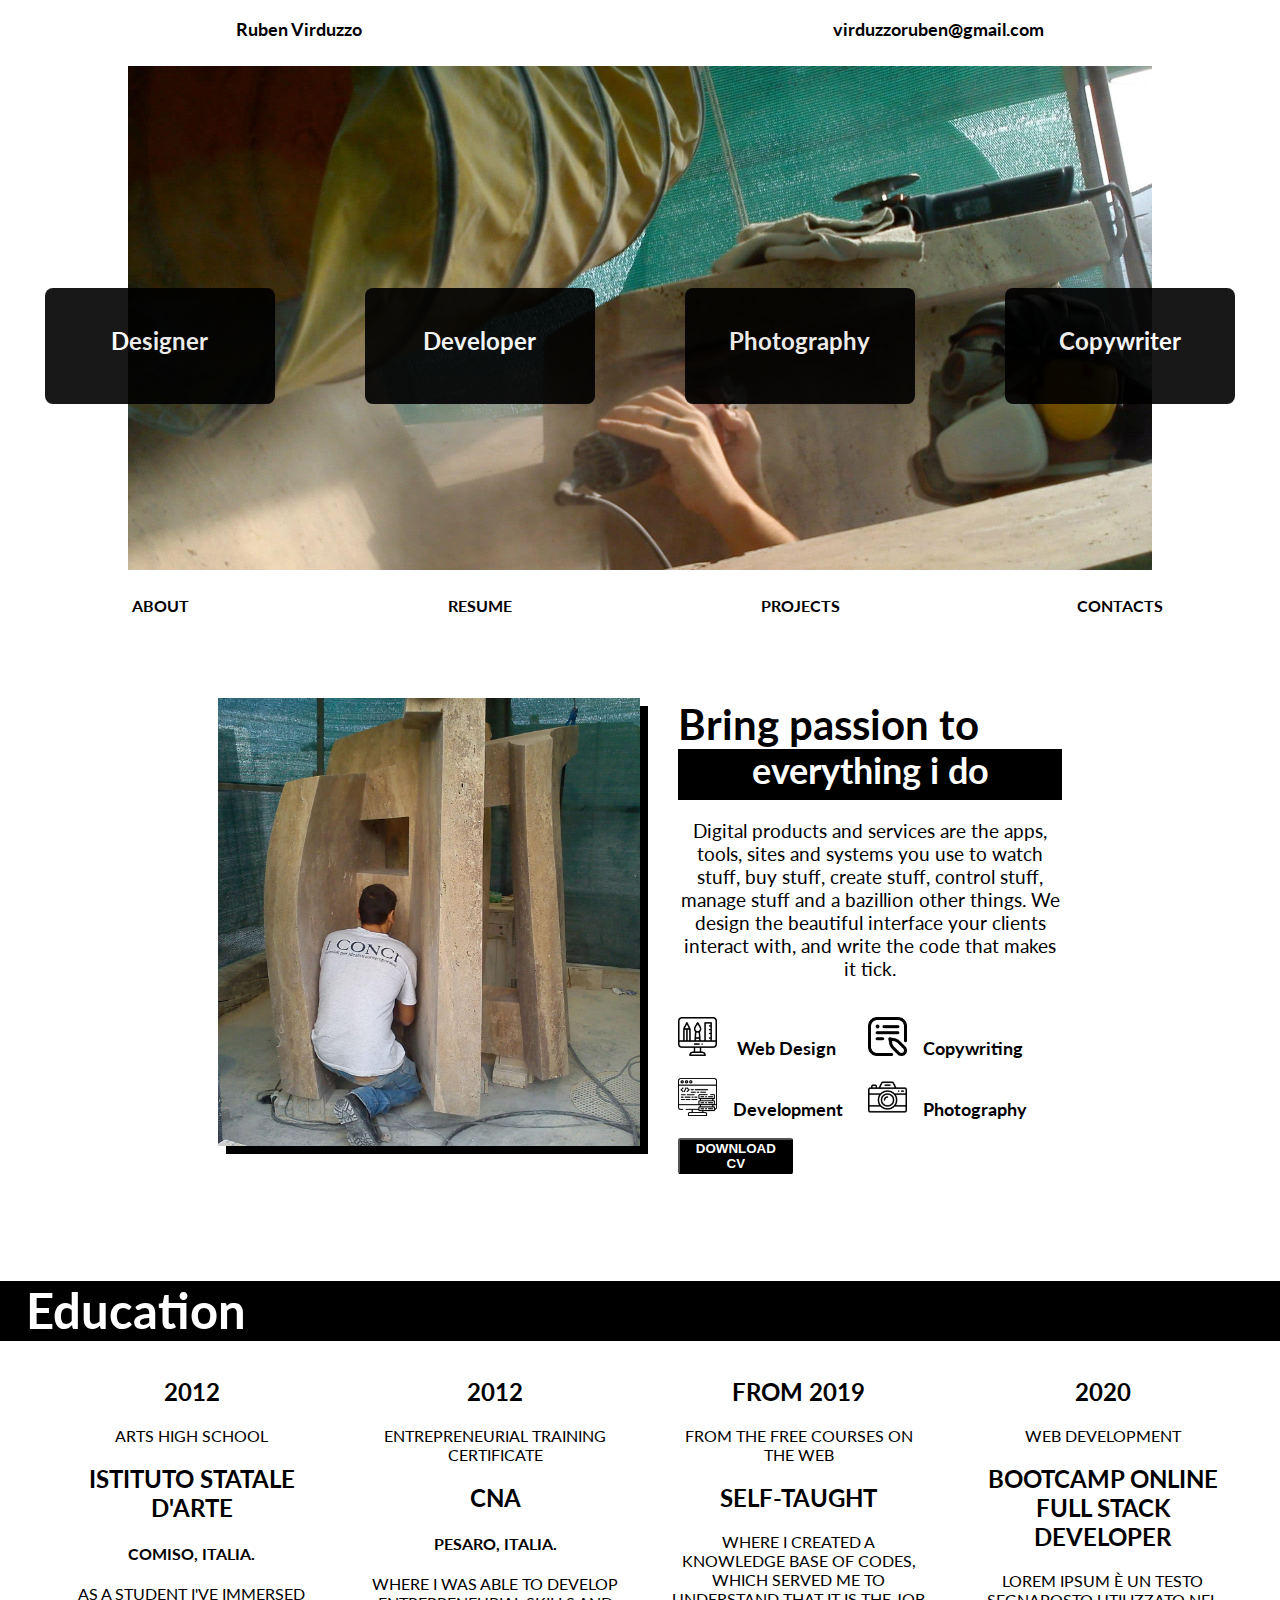
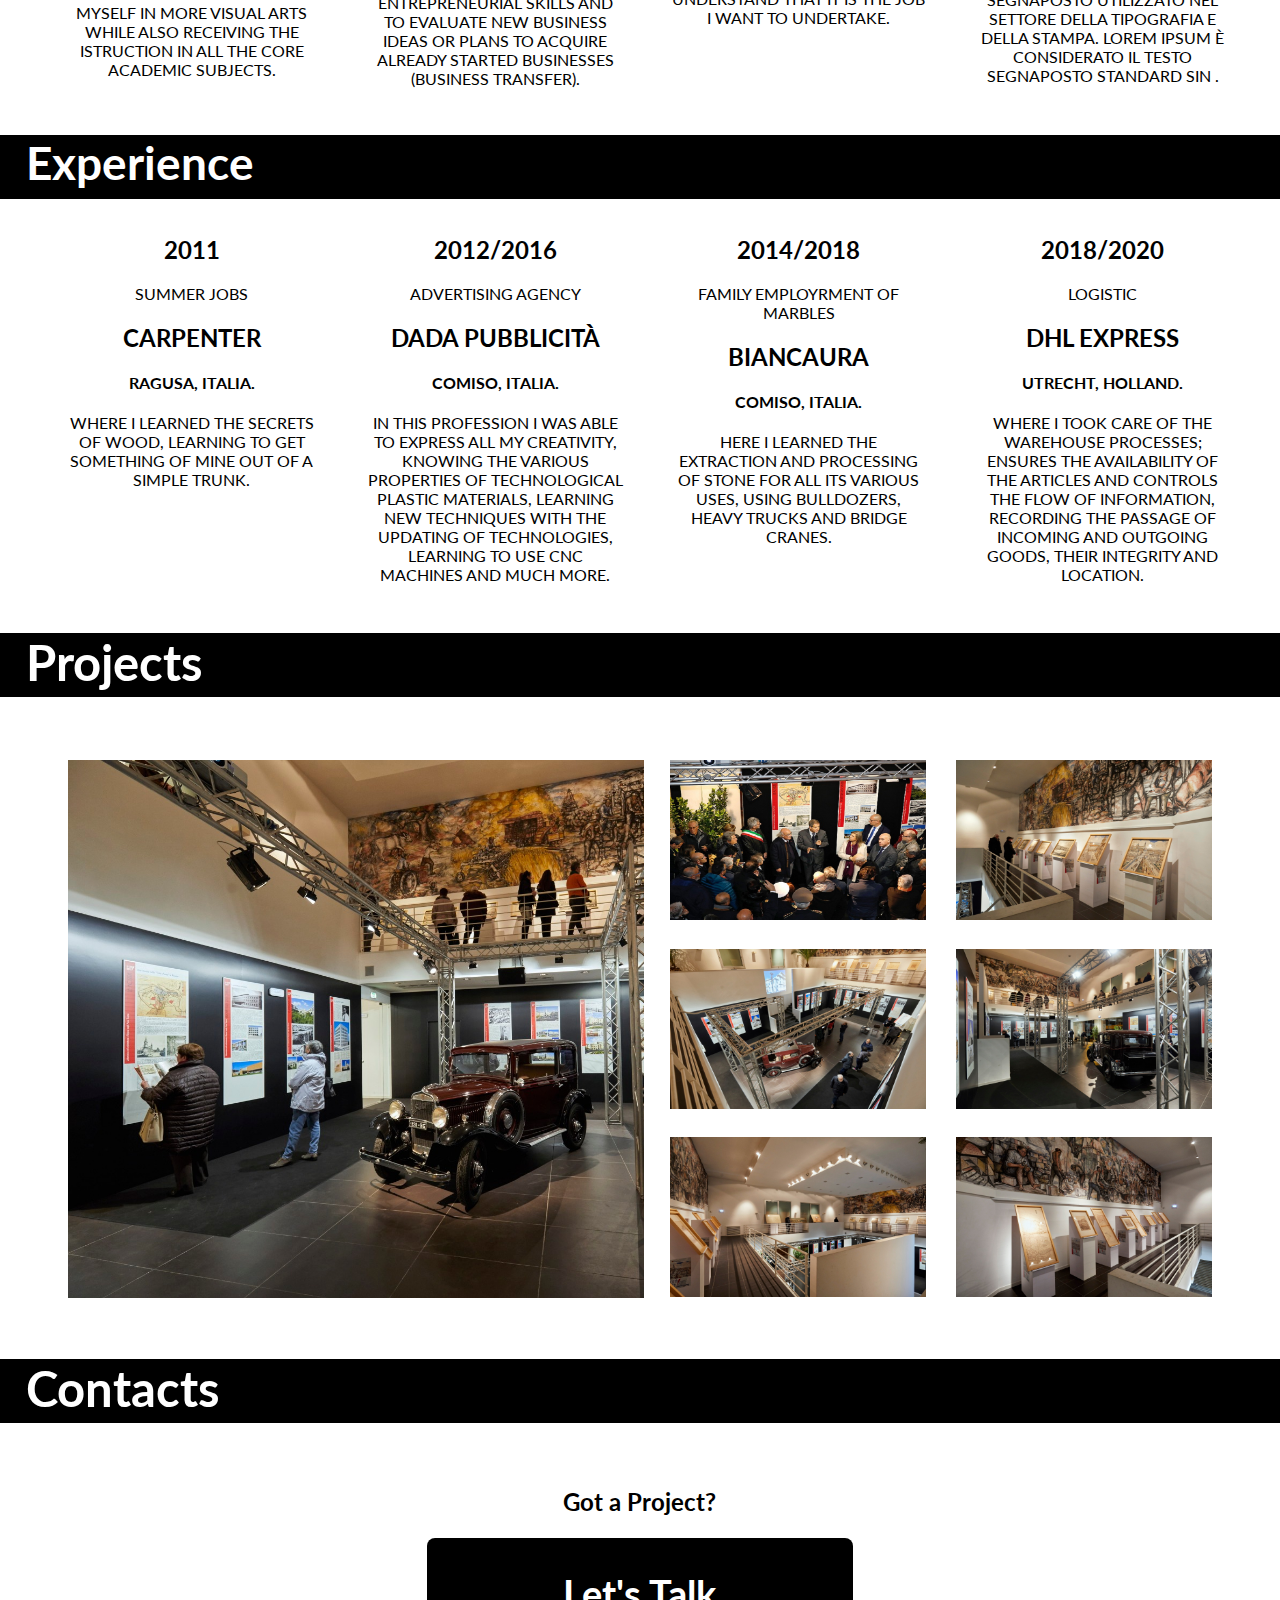
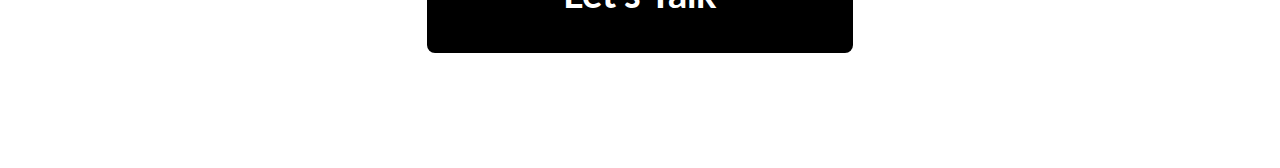
<file: index.html>
<!DOCTYPE html>
<html lang="en">
<head>
    <meta charset="UTF-8">
    <meta name="viewport" content="width=device-width, initial-scale=1.0">
    <link href="https://fonts.googleapis.com/css2?family=Lato:wght@300;700&display=swap" rel="stylesheet">
    <link rel="stylesheet" href="css/style.css" type="text/css">
    <title>Ruben Virduzzo</title>
</head>
<body class="page1">
    <header class="cabecera">
        <p>Ruben Virduzzo</p> 
        <p>virduzzoruben@gmail.com</p> 
    </header>
    <section id="section">
        <div class="box">
            <div class="box1">
                <h1>designer</h1>
            </div>
            <div class="box1">
                <h1>developer</h1>
            </div>
            <div class="box1">
                <h1>photography</h1>
            </div>
            <div class="box1">
                <h1>copywriter</h1>
            </div>
        </div>
    </section>
    <div id="section1">
        <ul>
            <li><a href="#section1">About</a></li>
            <li><a href="#section3">Resume</a></li>
            <li><a href="#section5">Projects</a></li>
            <li><a href="#section6">Contacts</a></li>
        </ul>
    </div>
    <section id="section2">
        <img id="img2" src="img/foto4.jpg" alt="foto">
        <div id="about">
            <div class="about">
                Bring passion to
            </div>
            <div class="about">
                everything i do
            </div>
            <div class="about">
                <p>Digital products and services are the apps, tools, sites and systems you use to watch stuff, buy stuff, create stuff, control stuff, manage stuff and a bazillion other things. We design the beautiful interface your clients interact with, and write the code that makes it tick.</p>
            </div>
            <div class="about">
                <div>
                    <p><span><img class="icona" src="img/design.png" alt="icona"></span> Web Design</p>
                    <p><span><img class="icona" src="img/data.png" alt="icona"></span>Development</p>
                </div>
                <div>
                    <p><span><img class="icona" src="img/content.png" alt="icona"></span>Copywriting</p>
                    <p><span><img class="icona" src="img/camera.png" alt="icona"></span>Photography</p>
                </div>
            </div>
            <button class="botton" type=”button”>download cv</button>
        </div>
    </section>
    <br><br>
    <div id="section3">
        <h1>education</h1>
    </div>
    <div class="wrapper">
        <ul>
            <li>
                <h2>2012</h2>
                <p>Arts high school</p>
                <h2>istituto statale d'arte</h2>
                <h4>Comiso, Italia.</h4>
                <p>As a  student i've immersed myself in more visual arts while also receiving the istruction in all the core academic subjects. </p>
            </li>
            <li>
                <h2>2012</h2>
                <p>Entrepreneurial training certificate</p>
                <h2>CNA</h2>
                 <h4>Pesaro, italia.</h4>
                <p>Where I was able to develop entrepreneurial skills and to evaluate new business ideas or plans to acquire already started businesses (business transfer).</p>
            </li>
            <li>
                <h2>from 2019</h2>
                <p>From the free courses on the web</p>
                <h2>self-taught</h2>
                <p>Where I created a knowledge base of codes, which served me to understand that it is the job I want to undertake.</p>
            </li>
            <li>
                <h2>2020</h2>
                <p>Web development</p>
                <h2>Bootcamp Online Full Stack Developer</h2>
                <p>Lorem Ipsum è un testo segnaposto utilizzato nel settore della tipografia e della stampa. Lorem Ipsum è considerato il testo segnaposto standard sin .</p>
            </li>
        </ul>
    </div>
    <div id="section4">
        <h1>Experience</h1>
    </div>
    <div class="wrapper">
        <ul>
            <li>
                <h2>2011</h2>
                <p>Summer jobs</p>
                <h2>carpenter</h2>
                <h4>ragusa, italia.</h4>
                <p>Where I learned the secrets of wood, learning to get something of mine out of a simple trunk. </p>
            </li>
            <li>
                <h2>2012/2016</h2>
                <p>Advertising agency</p>
                <h2>dada pubblicità</h2>
                <h4>comiso, italia.</h4>
                <p>In this profession I was able to express all my creativity, knowing the various properties of technological plastic materials, learning new techniques with the updating of technologies, learning to use CNC machines and much more.</p>
            </li>
            <li>
                <h2>2014/2018</h2>
                <p>Family employrment of marbles</p>
                <h2>biancaura</h2>
                <h4>comiso, italia.</h4>
                <p>Here I learned the extraction and processing of stone for all its various uses, using bulldozers, heavy trucks and bridge cranes.</p>
            </li>
            <li>
                <h2>2018/2020</h2>
                <p>Logistic</p>
                <h2>dhl express</h2>
                <h4>utrecht, holland.</h4>
                <p>Where I took care of the warehouse processes; ensures the availability of the articles and controls the flow of information, recording the passage of incoming and outgoing goods, their integrity and location.</p>
            </li>
        </ul>
    </div>
    <div id="section5">
        <h1>Projects</h1>
    </div>
    <br><br>
    <div class="section5">
        <div id="img3">
            <img src="img/mostra.jpg" alt="foto">
         </div>
        <div id="projects">
            <div class="projects">
                <img class="img" src="img/mostra6.jpeg" alt="foto">
                <img class="img" src="img/mostra2.jpg" alt="foto">
            </div>
            <div class="projects">
                <img class="img" src="img/mostra1.jpg" alt="foto">
                <img class="img" src="img/mostra4.jpg" alt="foto">
            </div>
            <div class="projects">
                <img class="img" src="img/mostra3.jpg " alt="foto">
                <img class="img" src="img/mostra5.jpg" alt="foto">
            </div>
        </div>
    </div>
    <div id="section6">
        <h1>Contacts</h1>
    </div>
    <div id="contacts">
        <h2>Got a Project?</h2>
        <div class="contacts">
            <a href="form.html"><h1>Let's Talk</h1></a>
        </div>
    </div>
</body>
</html>
</file>
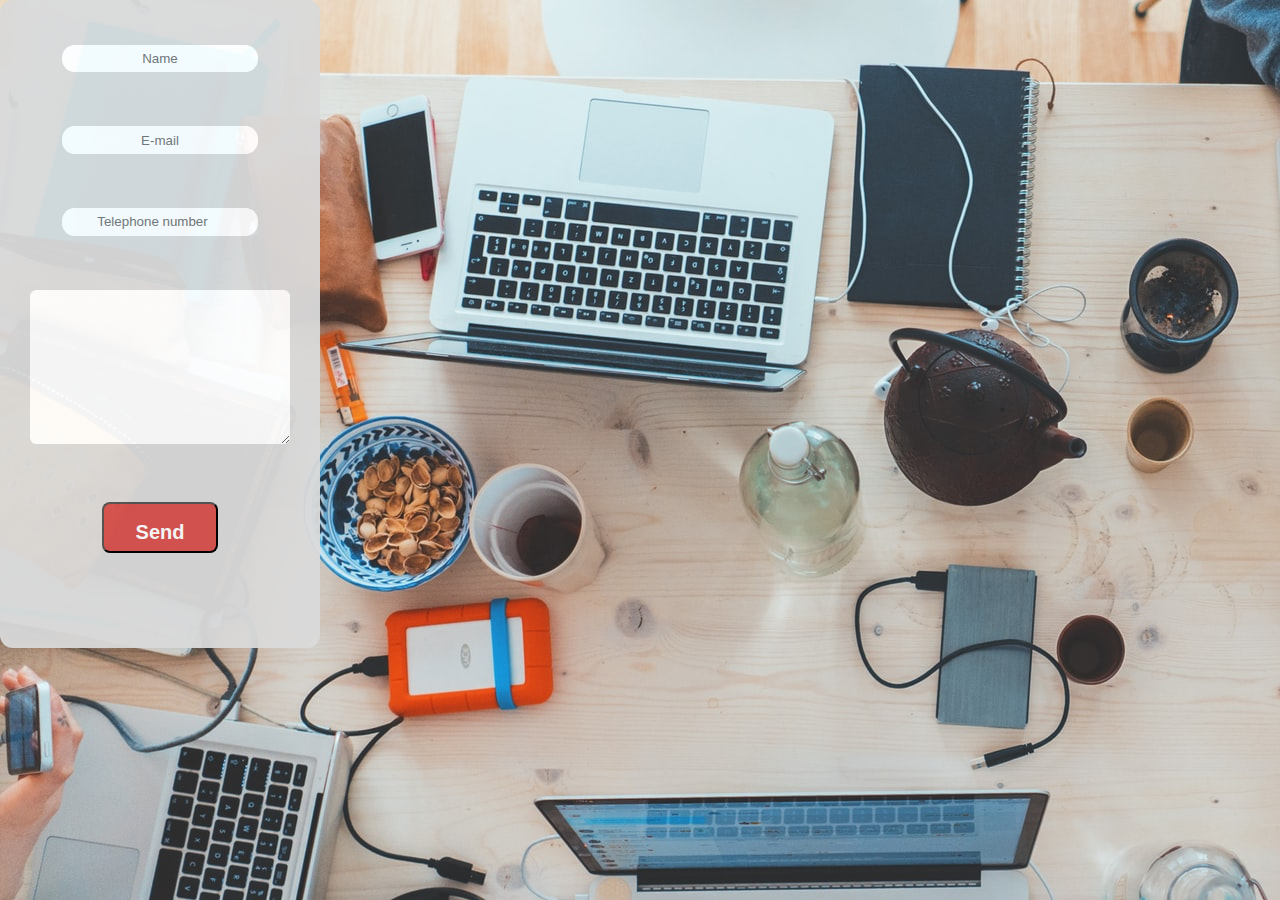
<file: form.html>
<!DOCTYPE html>
<html lang="en">
<head>
    <meta charset="UTF-8">
    <meta name="viewport" content="width=device-width, initial-scale=1.0">
    <link rel="stylesheet" href="css/style.css" type="text/css">
    <title>Let's Talk</title>
</head>
<body class="page2">
    <div id="wrapper">
        <div id="back">
            <form action="/signup" method="post">
                <input type="text" id="fname" name="fname" placeholder="Name">
                <br><br>
                <br><br>
                <input type="email" id="email" name="email" placeholder="E-mail">
                <br><br>
                <br><br>
                <input type="number" name="phone-number" placeholder="Telephone number">
                <br><br>
                <br><br>
                <textarea name="message" cols="50" rows="10"></textarea>
                <br><br>
                <br><br>
                <button class="button" type=”button”><h2>Send</h2></button>
            </form>
        </div>
    </div>
</body>
</html>
</file>
<file: css/style.css>
body {
    margin: 0;
    padding: 0;
    background-color: white;
    font-family: 'Lato', sans-serif;
}

.cabecera {
    display: flex;
    justify-content: space-around;
}

.cabecera  p {
    color: black;
    font-size: 18px;
    font-weight: 700;
}

#section {
    height: 40vw;
    background-image: url(../img/foto3.jpg);
    background-size: 80vw;
    background-repeat: no-repeat;
    background-position: center;
    background-attachment: fixed;
}

.box {
    display: flex;
    justify-content: space-around;
    flex-direction: row;
    padding-top: 18vw;
}

.box1 {
    height: 9vw;
    width: 18vw;
    background-color: black;
    opacity: 0.9;
    text-align: center;
    border-radius: 0.5rem;
}

.box1:hover {
    background:white;
    border-color: black;
    border-width: .3vw;
    border-style: ridge;
}
.box1:hover h1 {
    color: black;
}

.box1 h1 {
    color: white;
    padding-top: 1.7vw;
    font-size: 1.9vw;
    text-transform: capitalize;
}

#section1 {
    display: grid;
    grid-template-columns: 1fr 1fr 1fr 1fr;
    grid-template-rows: 2vw 8vw;
}

#section1 ul {
    display: contents;
    text-align: center;
}

#section1 ul li {
    padding-top: 2vw;
    list-style: none;
}

#section1 ul li a {
    text-decoration: none;
    text-transform: uppercase;
    font-weight: 700;
    color: black;
}

#section2 {
    height: 40vw;
    display: flex;
    flex-direction: row;
    justify-content: center;
}

#img2 {
    height: 35vw;
    margin-left: 17vw;
    margin-right: 3vw;
    box-shadow: black 0.5rem 0.5rem;
}

#about {
    margin-right: 17vw;
}

.about:nth-child(1) {
    font-weight: 700;
    font-size: 3.32vw;;
}

.about:nth-child(2) {
    height: 4.0vw;
    font-weight: 700;
    font-size: 2.8vw;
    text-align: center;
    background-color: black;
    color: white;
}

.icona {
    height: 3vw;
}

.about:nth-child(3) p {
    text-align: center;
    font-size: 1.49vw;
}

.about:nth-child(4) {
    display: flex;
}

.about:nth-child(4) p {
    font-weight: 700;
    font-size: 1.4vw;
    margin-right: 2vw;
}

span {
    margin-right: 1rem;
}

.botton {
    height: 2.8vw;
    width: 9vw;
    font-weight: 700;
    text-transform: uppercase;
    background-color: black;
    color: white;
    border-radius: 0.2vw;
}

#section3 {
    height: 4.7vw;
    background-color: black;
    color: white;
    font-size: 1.9vw;
    text-transform: capitalize;
}

#section3 h1 {
    margin-left: 2vw;
}

.wrapper ul {
    display: flex;
    justify-content: space-around;
}

.wrapper ul li {
    list-style: none;
    text-align: center;
    width: 20vw;
    text-transform: uppercase;
}

.wrapper ul li:last-child {
    margin-right: 2vw;
}

#section4 {
    height: 5vw;
    background-color: black;
    color: white;
    font-size: 1.8vw;
    text-transform: capitalize;
}

#section4 h1 {
    margin-left: 2vw;
}

#section5 {
    height: 5vw;
    background-color: black;
    color: white;
    font-size: 1.9vw;
    text-transform: capitalize;
}

#section5 h1 {
    margin-left: 2vw;
}

.section5{
    display: flex;
    justify-content: center;
    flex-direction: row;
    margin-top: 2vw;
} 

#img3 {
    width: 45vw;
    height: 42vw;
    overflow: hidden;
}

#img3 img {
    height: 42vw;
}

.img {
    margin-left: 2vw;
    margin-bottom: 2vw;
    height: 12.5vw;
    width: 20vw;
}

#section6 {
    height: 5vw;
    background-color: black;
    color: white;
    font-size: 1.9vw;
    text-transform: capitalize;
}

#section6 h1 {
    margin-left: 2vw;
}

#contacts{
    display: grid;
    grid-template-columns: 1fr 1fr 1fr;
    grid-template-rows: 1fr 1fr 1fr;
}

#contacts h2 {
    grid-column-start: 2;
    grid-column-end: 3;
    text-align: center;
    margin-top: 5vw;
}

.contacts {
    height: 9vw;
    background-color: black;
    text-align: center;
    border-radius: 0.5rem;
    grid-column-start: 2;
    grid-column-end: 3;
    grid-row-start: 2;
    grid-row-end: 3;
}

.contacts h1 {
    color: white;
    font-size: 3vw;
    margin-top: 2.5vw;
}

.contacts a {
    text-decoration: none;
}

.contacts:hover {
    background:white;
    border-color: black;
    border-width: .3vw;
    border-style: ridge;
}
.contacts:hover h1{
    color: black;
}

.page2 {
    background-image: url(../img/img.jpg);
}

#wrapper {
    height: 50.6vw;
    display: flex;
    text-align: -webkit-center;
}

#back {
    display: flex;
    justify-content: center;
    height: 100%;
    width: 25vw;
    background-color: #dadada;
    border-radius: 1vw;
    opacity: .95;
}

form {
    margin-top: 3.5vw;
}

input {
    height: 2vw;
    width: 15vw;
    border-radius: 1vw;
    border-style: none;
}

textarea {
    border-radius: .5vw;
    border-style: none;
    width: 20vw;
}

.button {
    height: 4vw;
    width: 9vw;
    background-color: #d9534f;
    border-radius: 0.5rem;
}

.button h2 {
    color: white;
}

textarea:focus, .button:focus, input:focus {
    outline: none;
}

::placeholder {
    text-align: center;
}
</file>
